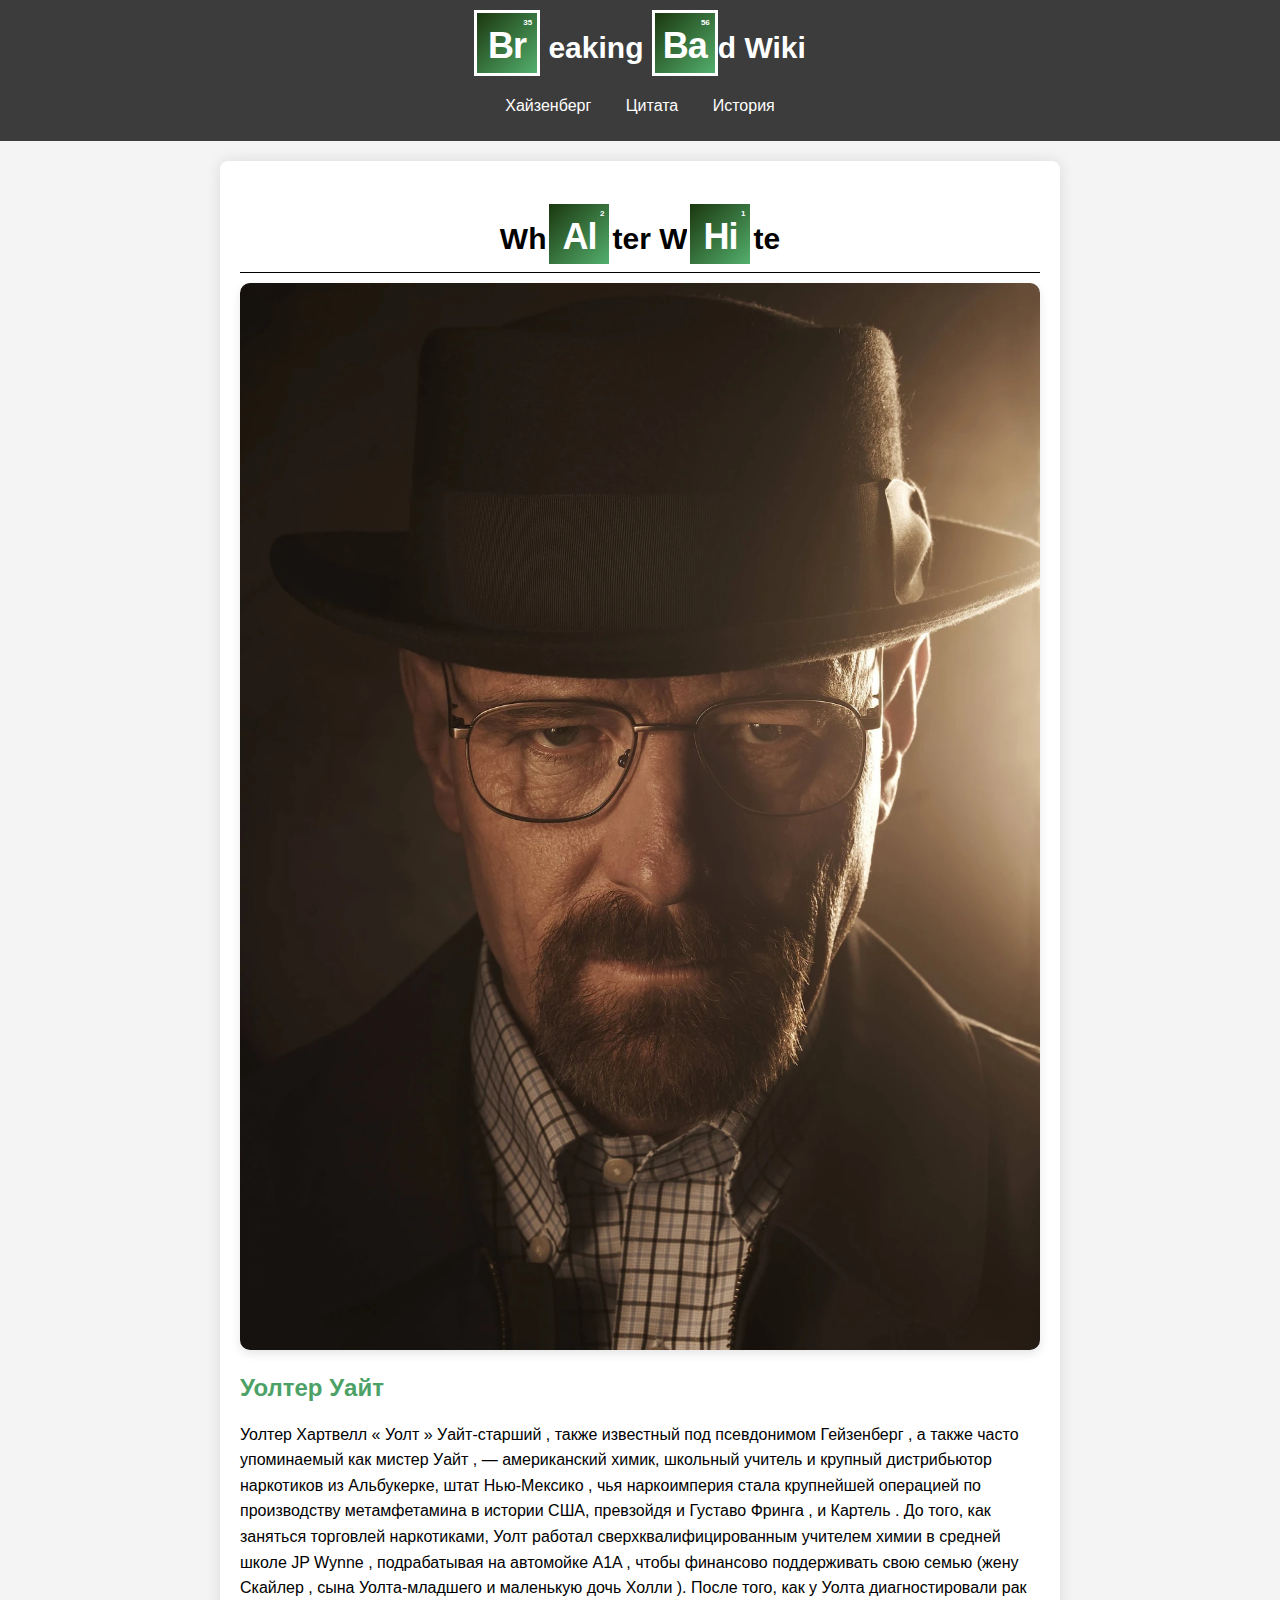
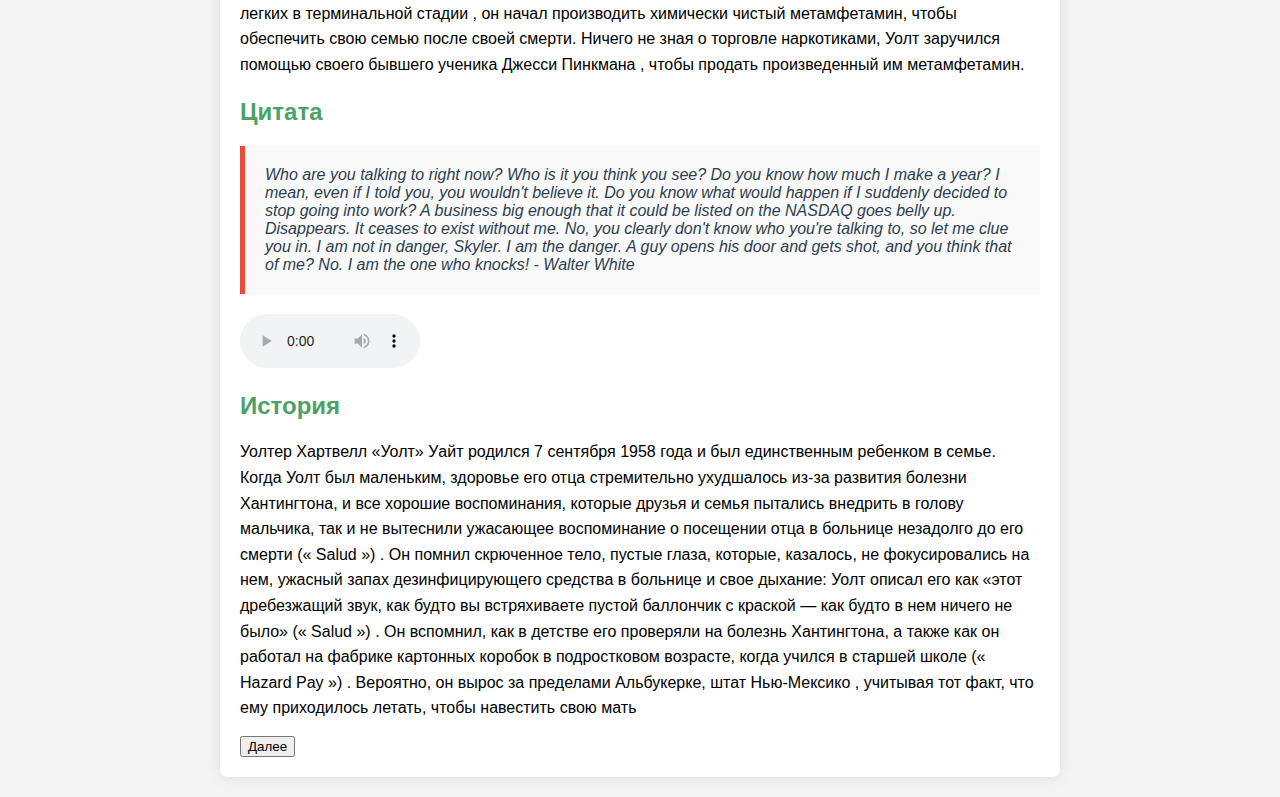
<file: walter.html>
<!DOCTYPE html>
<html lang="ru">
<head>
    <meta charset="UTF-8">
    <meta name="viewport" content="width=device-width, initial-scale=1.0">
    <title>Биография персонажа - Уолтер Уайт </title>
    <link rel="stylesheet" href="stylesBIO.css">
</head>
<body>

    <header>
        <div style="font-size: 30px; text-align:center; padding-bottom: 5px; margin-bottom: 10px; margin-top: 0;">
            <b>
                <div style="display: inline-block; color: #fff; width: 60px; height: 60px; line-height: 65px; background: #1b370f; 
                border: 3px solid #fff; font-size: 36px; font-weight: bold; text-align: center; letter-spacing: -1px; cursor: pointer; 
                position: relative; background: linear-gradient(135deg, #1b370f 0%,#53af6c 100%); text-transform: capitalize; 
                text-shadow: none; font-style: normal;">br
                    <div style="font-size: 8px; position: absolute; height: 10px; width: 30px; 
                    top: 5px; right: 5px; line-height: 10px; letter-spacing: 0px; text-align: right;">35</div>
                </div>
                eaking 
                <div style="display: inline-block; color: #fff; width: 60px; height: 60px; line-height: 65px; background: #1b370f; border: 3px solid #fff; 
                font-size: 36px; font-weight: bold; text-align: center; letter-spacing: -1px; cursor: pointer; position: relative; 
                background: linear-gradient(135deg, #1b370f 0%,#53af6c 100%); text-transform: capitalize; text-shadow: none; font-style: normal;">ba
                    <div style="font-size: 8px; position: absolute; height: 10px; width: 30px; top: 5px; right: 5px; line-height: 10px; letter-spacing: 0px; text-align: right;">56
                    </div>
                </div>d Wiki</b>
        </div>
        <nav>
            <ul>
                <li><a href="#acters">Хайзенберг</a></li>
                <li><a href="#blockquote">Цитата</a></li>
                <li><a href="#history">История</a></li>
            </ul>
        </nav>
    </header>

<div class="container">
    <div style="font-size: 30px; text-align:center; border-bottom: 1px solid; padding-bottom: 5px; margin-top: 20px; margin-bottom: 10px;">
        <b>Wh<div style="display: inline-block; color: #fff; width: 60px; height: 60px; line-height: 65px; background: #1b370f; border: 3px solid #fff; font-size: 36px; font-weight: bold; text-align: center; letter-spacing: -1px; cursor: pointer; position: relative; background: linear-gradient(135deg, #1b370f 0%,#53af6c 100%); text-transform: capitalize; text-shadow: none; font-style: normal;">
            Al<div style="font-size: 8px; position: absolute; height: 10px; width: 30px; top: 5px; right: 5px; line-height: 10px; letter-spacing: 0px; text-align: right;">
            2</div></div>ter      
             W<div style="display: inline-block; color: #fff; width: 60px; height: 60px; line-height: 65px; background: #1b370f; border: 3px solid #fff; font-size: 36px; font-weight: bold; text-align: center; letter-spacing: -1px; cursor: pointer; position: relative; background: linear-gradient(135deg, #1b370f 0%,#53af6c 100%); text-transform: capitalize; text-shadow: none; font-style: normal;">
            Hi<div style="font-size: 8px; position: absolute; height: 10px; width: 30px; top: 5px; right: 5px; line-height: 10px; letter-spacing: 0px; text-align: right;">
            1</div></div>te
        </b>
        </div>
    <div class="image-container">
        <img id="acters" src="images/Walter.webp" alt="Walter">
    </div>
    <h2>Уолтер Уайт</h2>
    <p>Уолтер Хартвелл « Уолт » Уайт-старший , также известный под псевдонимом Гейзенберг , а также часто упоминаемый как мистер Уайт , 
        — американский химик, школьный учитель и крупный дистрибьютор наркотиков из Альбукерке, штат Нью-Мексико , чья наркоимперия стала 
        крупнейшей операцией по производству метамфетамина в истории США, превзойдя и Густаво Фринга , и Картель . До того, как заняться 
        торговлей наркотиками, Уолт работал сверхквалифицированным учителем химии в средней школе JP Wynne , подрабатывая на автомойке A1A , 
        чтобы финансово поддерживать свою семью (жену Скайлер , сына Уолта-младшего и маленькую дочь Холли ). После того, как у Уолта диагностировали 
        рак легких в терминальной стадии , он начал производить химически чистый метамфетамин, чтобы обеспечить свою семью после своей смерти. 
        Ничего не зная о торговле наркотиками, Уолт заручился помощью своего бывшего ученика Джесси Пинкмана , чтобы продать произведенный им метамфетамин.
    </p>
    
    <h2 id="blockquote">Цитата</h2>
        <blockquote>
            Who are you talking to right now? Who is it you think you see? Do you know how much I make a year? 
            I mean, even if I told you, you wouldn't believe it. Do you know what would happen if I suddenly 
            decided to stop going into work? A business big enough that it could be listed on the NASDAQ goes belly up. Disappears. 
            It ceases to exist without me. No, you clearly don't know who you're talking to, so let me clue you in. I am not in danger, 
            Skyler. I am the danger. A guy opens his door and gets shot, and you think that of me? No. I am the one who knocks! - Walter White
        </blockquote>

        <audio src="https://static.wikia.nocookie.net/breakingbad/images/4/4a/Walter_is_the_Danger.mp3/revision/latest?cb=20211020154615" width="180" style="max-width: 100%; width: 180px;" controls="">
        <a href="https://breakingbad.fandom.com/wiki/File:Walter_is_the_Danger.mp3">https://breakingbad.fandom.com/wiki/File:Walter_is_the_Danger.mp3</a></audio>

    <h2>История</h2>
    <div id="textContainer">
    <p id="history">
        Уолтер Хартвелл «Уолт» Уайт родился 7 сентября 1958 года и был единственным ребенком в семье. Когда Уолт был маленьким, 
        здоровье его отца стремительно ухудшалось из-за развития болезни Хантингтона, и все хорошие воспоминания, которые друзья и 
        семья пытались внедрить в голову мальчика, так и не вытеснили ужасающее воспоминание о посещении отца в больнице незадолго 
        до его смерти (« Salud ») . Он помнил скрюченное тело, пустые глаза, которые, казалось, не фокусировались на нем, ужасный 
        запах дезинфицирующего средства в больнице и свое дыхание: Уолт описал его как «этот дребезжащий звук, как будто вы встряхиваете 
        пустой баллончик с краской — как будто в нем ничего не было» (« Salud ») . Он вспомнил, как в детстве его проверяли на болезнь Хантингтона, 
        а также как он работал на фабрике картонных коробок в подростковом возрасте, когда учился в старшей школе (« Hazard Pay ») . Вероятно, он 
        вырос за пределами Альбукерке, штат Нью-Мексико , учитывая тот факт, что ему приходилось летать, чтобы навестить свою мать
    </p>
    <p id="moreText" class="hidden">
        Уолт учился в Калифорнийском технологическом институте (Калтех) вместе со своим лучшим другом Эллиотом Шварцем , где он проявил себя как 
        блестящий химик со специализацией в рентгеновской кристаллографии (« Серое вещество ») . В 1985 году новаторские исследования Уолта в области 
        фотонной радиографии внесли вклад в проект, который был удостоен Нобелевской премии по химии, присужденной совместно Герберту А. Хауптману и Джерому 
        Карле за выдающиеся достижения в разработке прямых методов определения кристаллических структур (« Пилот ») .<br><br>
        Получив образование, Уолт стал соучредителем Gray Matter Technologies вместе с Эллиоттом. В это время он встречался со своей лаборанткой Гретхен 
        (« ...and the Bag's in the River ») . Хотя они были недолго помолвлены, Уолт внезапно бросил ее без объяснений после встречи с ее семьей на 
        выходных в честь Дня независимости, не в силах справиться с чувством неполноценности, которое в нем вызывали их богатство и успех (« Peekaboo ») .  
        Вскоре после этого Уолт продал свою долю компании Эллиотту за 5000 долларов (« Buyout ») . Гретхен в конечном итоге вышла замуж за Эллиота, и Gray Matter 
        стала весьма успешной многомиллиардной компанией. Уолт пришел к выводу, что плоды его упорного труда были украдены у него, и горько обвинил Эллиотта и Гретхен 
        в своих финансовых проблемах и общей судьбе, несмотря на то, что это было его собственное решение уйти. [2] Уолт отказался признать собственные неудачи, 
        связанные с уходом из Gray Matter, и сожалел о своем решении уйти и продать компанию, что впоследствии стало фактором, способствовавшим его решению 
        построить империю по производству метамфетамина (« Buyout ») .<br><br>
        К началу 1990 года Уолт работал в Application Labs (« Cancer Man ») . Он также работал в химической лаборатории недалеко от Лос-Аламоса, где познакомился 
        со своей женой Скайлер Ламберт , которая работала хостес в соседнем ресторане (« Cancer Man ») . Он переехал в Альбукерке , чтобы работать в Sandia Laboratories, 
        как раз перед рождением своего первенца (« Full Measure ») . В Альбукерке он и его жена поселились в доме по адресу 308 Negra Arroyo Lane, несмотря на его желание 
        иметь дом побольше в свете недавних успехов в бизнесе.<br><br>
        Уолт либо ушел, либо потерял свою должность в Sandia Laboratories, и в конце концов он стал учителем химии в JP Wynne High School , где его сын, Уолт-младший , 
        также учился в качестве студента. В какой-то момент он также стал председателем научного отдела в JP Wynne. В финансовом отношении эта работа была недостаточной, 
        чтобы содержать семью, поэтому Скайлер подрабатывал, писал короткие рассказы и продавал товары в Интернете. Однако, когда Скайлер забеременела вторым ребенком , 
        Уолт устроился на унизительную вторую работу на автомойке A1A .
    </p>
    </div>
    <button id="toggleButton">Далее</button>
         <script>
        document.getElementById("toggleButton").addEventListener("click", function() {
            const moreText = document.getElementById("moreText");
            if (moreText.classList.contains("hidden")) {
                moreText.classList.remove("hidden");
                this.textContent = "Скрыть"; 
            } else {
                moreText.classList.add("hidden");
                this.textContent = "Далее"; 
            }
        });
    </script>
</div>

</body>
</html>
</file>
<file: stylesBIO.css>
body {
    font-family: Arial, sans-serif;
    margin: 0;
    padding: 0;
    background-color: #f4f4f4;
}

header {
    background: #3c3c3c;
    color: white;
    padding: 10px 0;
    text-align: center;
}

nav ul {
    list-style: none;
    padding: 0;
}

nav ul li {
    display: inline;
    margin: 0 15px;
}

nav ul li a {
    color: white;
    text-decoration: none;
}

section {
    padding: 20px;
    margin: 10px auto;
    max-width: 600px;
    background: white;
    border-radius: 5px;
}

footer {
    text-align: center;
    padding: 10px 0;
    background: #3c3c3c;
    color: white;
}


.container {
    max-width: 800px;
    margin: 20px auto;
    padding: 20px;
    background: white;
    border-radius: 8px;
    box-shadow: 0 0 15px rgba(0, 0, 0, 0.1);
}

h1 {
    color: #2c3e50;
}

h2 {
    color: #4CA266;
    margin-top: 20px;
}

p {
    line-height: 1.6;
    margin-bottom: 15px;
}

.image-container {
    text-align: center;
    margin-bottom: 20px;
}

img {
    max-width: 100%;
    border-radius: 10px;
    box-shadow: 0 4px 10px rgba(0, 0, 0, 0.1);
}

.hidden {
    display: none;
}

blockquote {
    margin: 20px 0;
    padding: 20px;
    background: #f9f9f9;
    border-left: 5px solid #e74c3c;
    font-style: italic;
    position: relative;
    color: #2c3e50;
}
</file>
